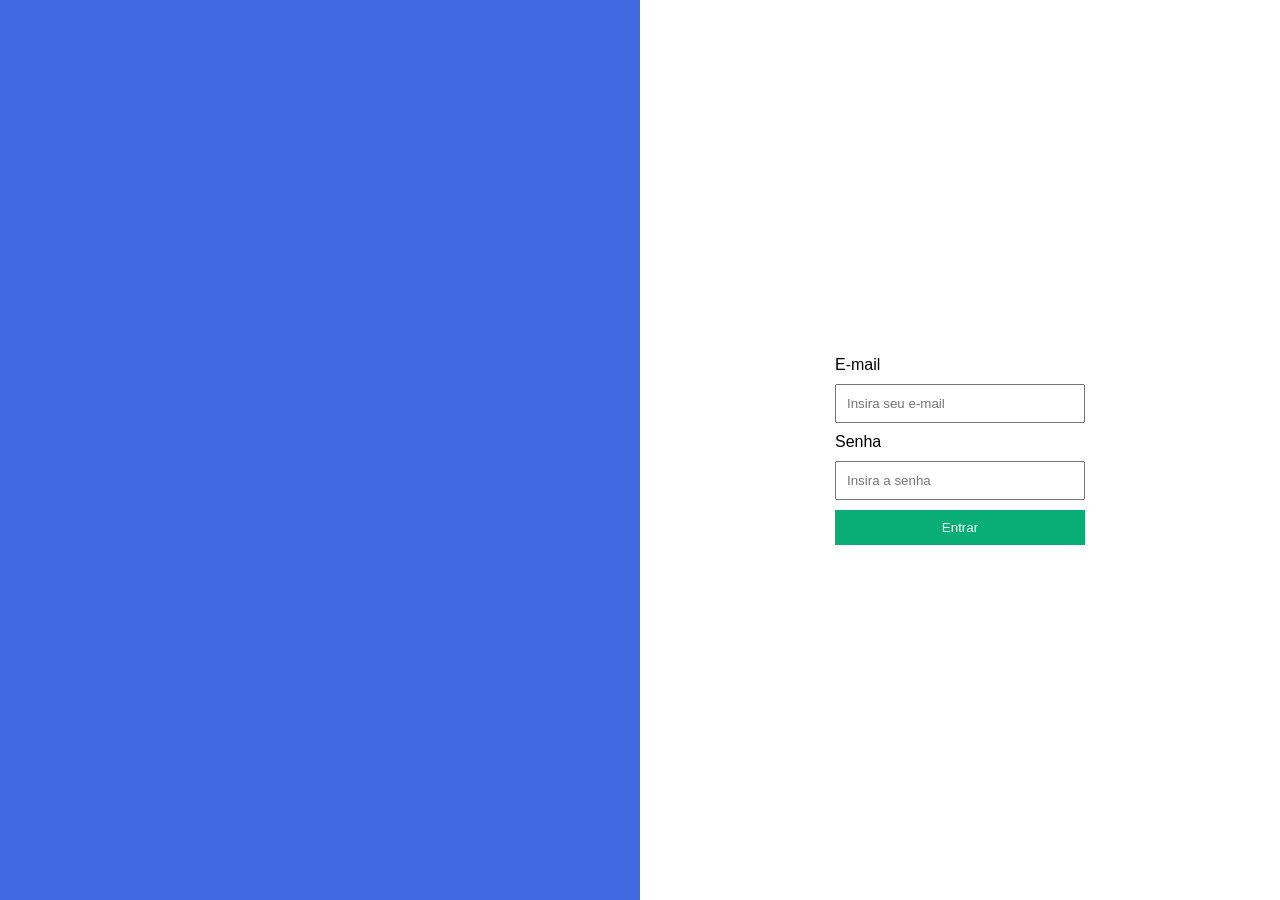
<file: index.html>
<!DOCTYPE html>
<html lang="pt-br">

<head>
    <meta charset="UTF-8">
    <meta name="viewport" content="width=device-width, initial-scale=1.0">
    <link rel="stylesheet" href="style.css">
    <title>WSConsultoria</title>
</head>

<body>
    <div class="esquerda">
        
    </div>

    <div class="direita">

        <div id="container">

            <label for="email">E-mail</label>
            <input type="text" placeholder="Insira seu e-mail" id="input-email">
            <label for="senha">Senha</label>
            <input type="password" placeholder="Insira a senha" id="input-senha">
            <button type="submit" onclick="login()">Entrar</button>

        </div>
    </div>
<script src="script.js"></script>
</body>

</html>
</file>
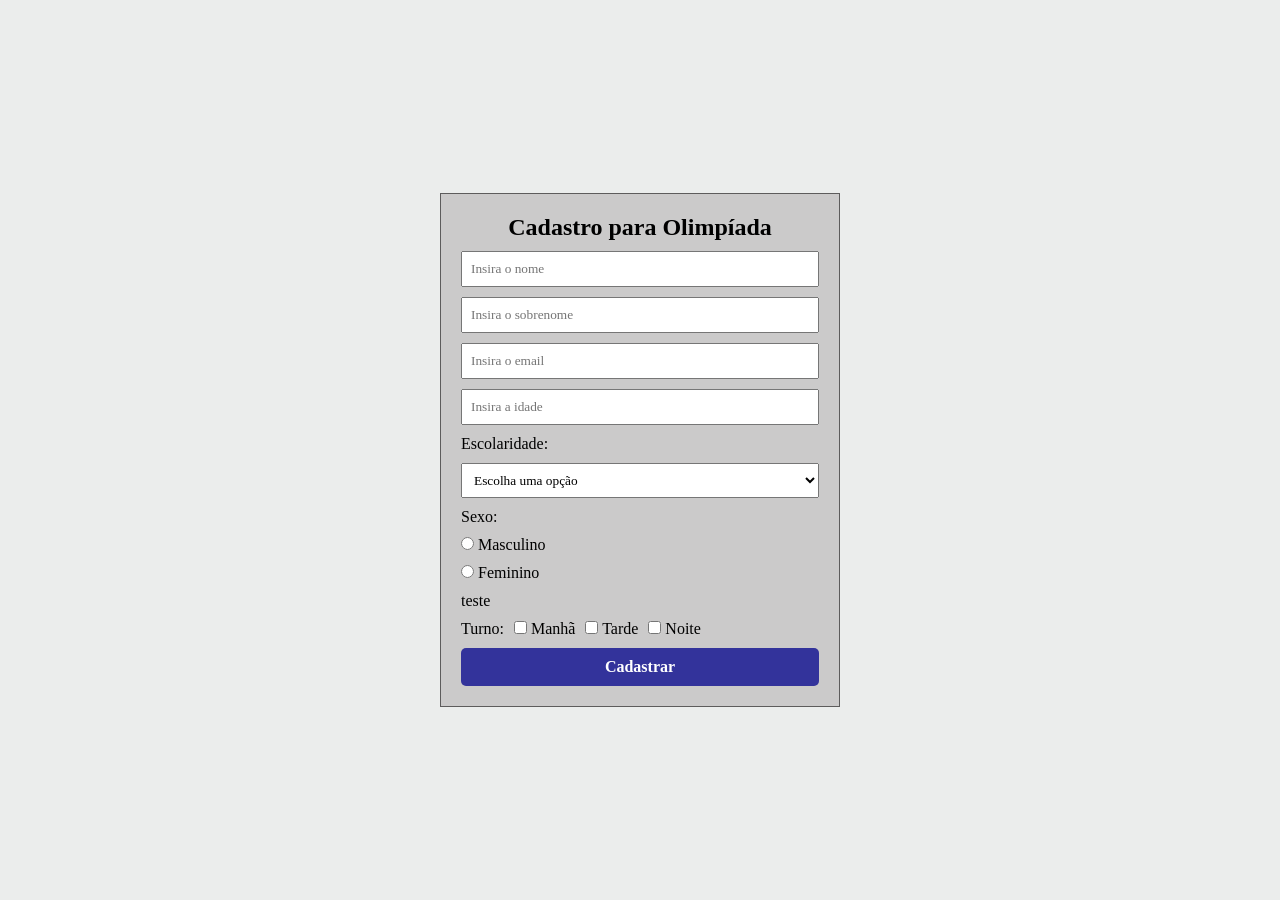
<file: formulario.html>
<!DOCTYPE html>
<html lang="pt-br">

<head>
    <meta charset="UTF-8">
    <meta name="viewport" content="width=device-width, initial-scale=1.0">
    <link rel="stylesheet" href="formulario.css">
    <title>Cadastro Aluno</title>
</head>

<body>
    <div class="container">
        <form action="#" method="POST" id="myform">
            <h2>Cadastro para Olimpíada</h2>
            <input type="text" name="nome" placeholder="Insira o nome" id="nome-aluno">
            <input type="text" name="sobrenome" placeholder="Insira o sobrenome" id="sobrenome-aluno">
            <input type="email" name="email" placeholder="Insira o email" id="email-aluno">
            <input type="number" name="idade" placeholder="Insira a idade" id="idade-aluno">
            <label for="escolaridade">Escolaridade:</label>
            <select name="escolaridade" id="escolaridade">
                <option value="">Escolha uma opção</option>
                <option value="1° turno">1° Turno</option>
                <option value="2° turno">2° Turno</option>
                <option value="3° turno">3° Turno</option>
            </select>

            <label for="sexo">Sexo:</label>
            <label>
                <input type="radio" name="sexo" id="sexo-masculino">
                Masculino
            </label>
            <label>
                <input type="radio" name="sexo" id="sexo-feminino">
                Feminino
            </label>
            <p id="teste">teste</p>

            <div class="turno">
                <label for="turno">Turno:</label>
                <label>
                    <input type="checkbox" name="turno" value="manhã">
                    Manhã
                </label>
                <label>
                    <input type="checkbox" name="turno" value="tarde">
                    Tarde
                </label><label>
                    <input type="checkbox" name="turno" value="noite">
                    Noite
                </label>
            </div>

            <button type="submit" value="Cadastrar">Cadastrar</button>

        </form>
    </div>
    <script src="script.js"></script>
</body>

</html>
</file>
<file: style.css>
* {
    margin: 0;
    padding: 0;
    box-sizing: border-box;
    font-family: 'Trebuchet MS', 'Lucida Sans Unicode', 'Lucida Grande', 'Lucida Sans', Arial, sans-serif;
}

body {
    display: flex;
    height: 100vh;
}

.esquerda {
    flex:1;
    background-color: royalblue;

    display: flex;
    align-items: center;
    justify-content: center;
}

.direita {
    flex: 1;
    background-color: white;

    display: flex;
    align-items: center;
    justify-content: center;
}

#container{
    display: flex;
    flex-direction: column;
    width: 250px;
    gap: 10px;
}

#container input, button{
    padding: 10px;
}

button {
    background-color: rgb(9, 174, 119);
    color: white;
    border: none;
}
</file>
<file: formulario.css>
* {
    margin: 0;
    padding: 0;
    box-sizing: border-box;
    font-family: Georgia, 'Times New Roman', Times, serif;
}

body {
    display: flex;
    align-items: center;
    justify-content: center;
    min-height: 100vh;
    background-color: rgb(235, 237, 236);
}

.container {
    width: 400px;
    padding: 20px;
    background-color: #cbcaca;
    border: 1px solid #5d5c5c;
}

form {
    display: flex;
    flex-direction: column; /* Alinhando os elementos em colunas*/
    gap:10px;
}

button {
    font-size: 16px;
    font-weight: bold;
    background-color: rgb(51, 51, 155);
    color: white;
    cursor: pointer;
    padding: 10px;
    border: none;
    border-radius: 5px;
}

button:hover {
    transition: 0.5;
    background-color: rgb(59, 59, 134);
}

input, select {
    padding: 8px;
}

.turno {
    display: flex;
    gap: 10px;
}

h2 {
    text-align: center;
}
</file>
